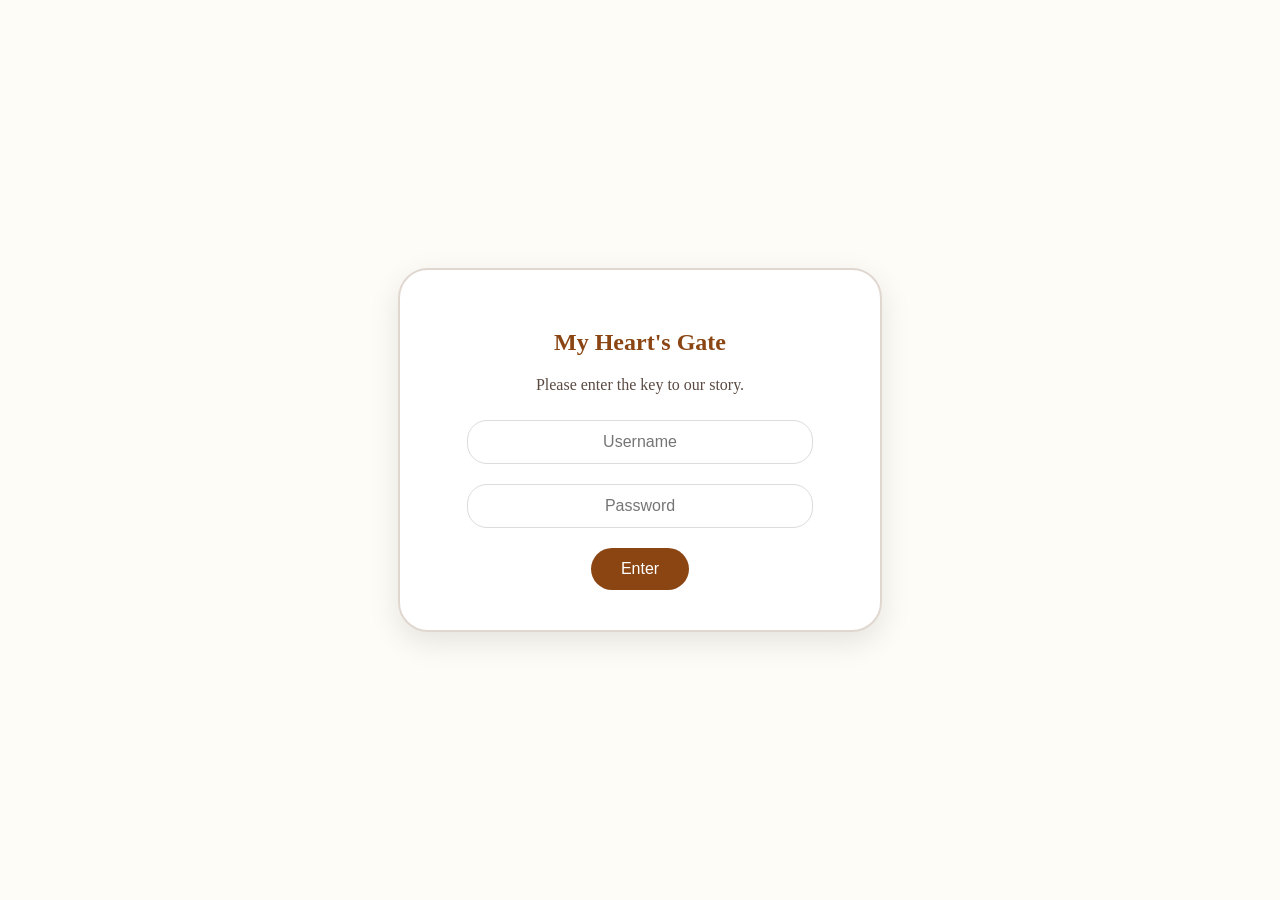
<file: index.html>
<!DOCTYPE html>
<html lang="en">
<head>
    <meta charset="UTF-8">
    <meta name="viewport" content="width=device-width, initial-scale=1.0">
    <title>Our Secret Story</title>
    <style>
        body { font-family: 'Palatino', 'Georgia', serif; background-color: #fefcf7; display: flex; justify-content: center; align-items: center; height: 100vh; margin: 0; color: #5a4a42; }
        .login-box { text-align: center; background: #fff; padding: 40px; border-radius: 30px; box-shadow: 0 10px 30px rgba(0,0,0,0.1); border: 2px solid #e0d8d0; width: 80%; max-width: 400px; }
        h2 { color: #8b4513; margin-bottom: 20px; }
        input { padding: 12px; margin: 10px 0; border: 1px solid #dcdcdc; border-radius: 20px; width: 80%; text-align: center; font-size: 1rem; }
        button { background: #8b4513; color: white; border: none; padding: 12px 30px; border-radius: 30px; cursor: pointer; font-size: 1rem; margin-top: 10px; transition: background 0.3s; }
        button:hover { background: #5a2e0a; }
    </style>
</head>
<body>

<div class="login-box">
    <h2>My Heart's Gate</h2>
    <p>Please enter the key to our story.</p>
    <input type="text" id="username" placeholder="Username"><br>
    <input type="password" id="password" placeholder="Password"><br>
    <button onclick="checkLogin()">Enter</button>
</div>

<script>
    function checkLogin() {
        const user = document.getElementById("username").value;
        const pass = document.getElementById("password").value;

        // Your specific credentials
        if (user === "Irhafani" && pass === "2301") {
            window.location.href = "main.html"; 
        } else {
            alert("Oops! That's not the right key for my heart. Try again, my love.");
        }
    }
</script>
</body>
</html>
</file>
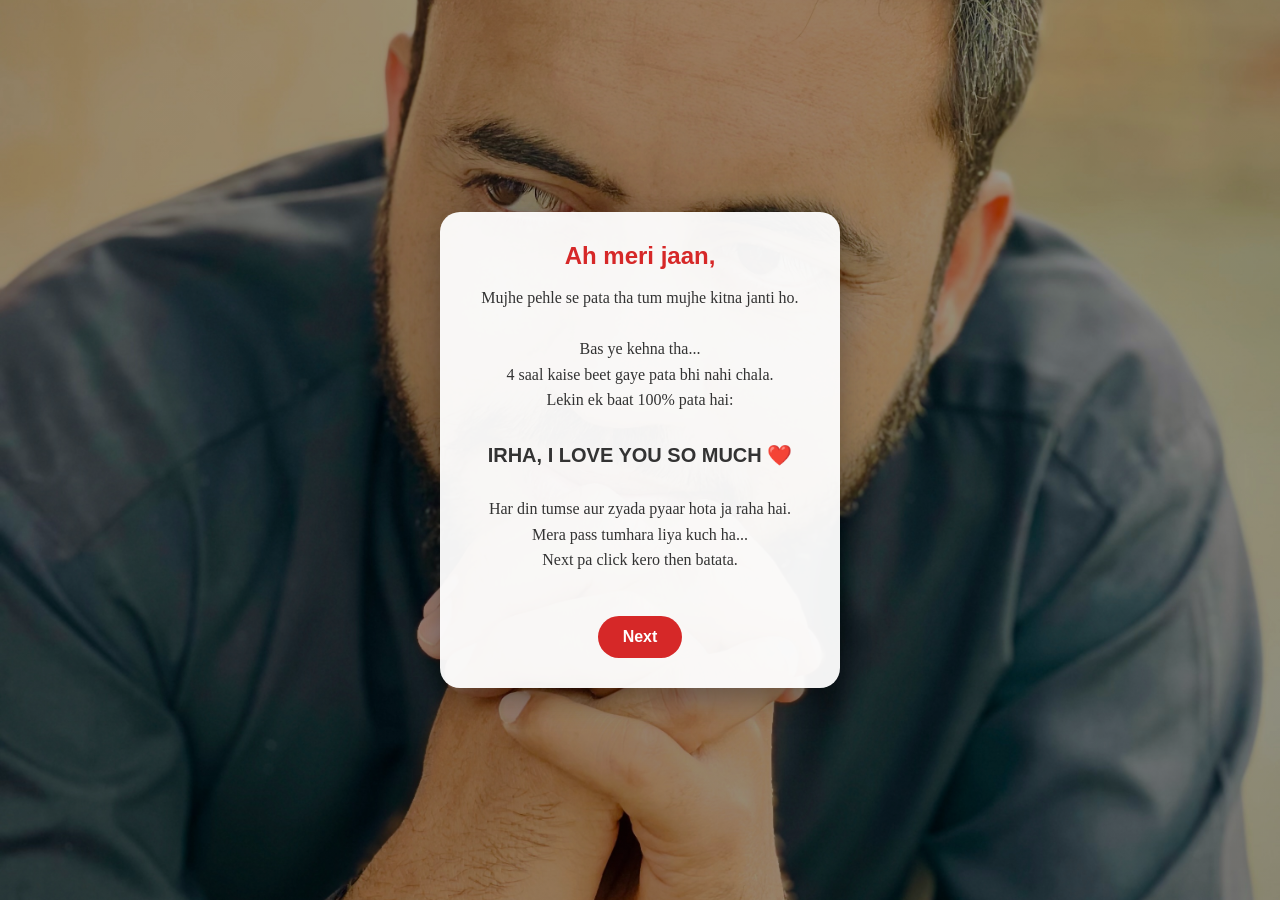
<file: confession.html>
<!DOCTYPE html>
<html lang="en">
<head>
    <meta charset="UTF-8">
    <meta name="viewport" content="width=device-width, initial-scale=1.0">
    <title>For You</title>
    <link rel="stylesheet" href="style.css">
    <style>
        .message-text { font-family: 'Georgia', serif; color: #333; line-height: 1.6; }
        .highlight { color: #d62828; font-weight: bold; }
    </style>
</head>
<body>
    <div class="card">
        <h1 class="highlight" style="font-size: 24px;">Ah meri jaan,</h1>
        <p class="message-text">Mujhe pehle se pata tha tum mujhe kitna janti ho.<br><br>
        Bas ye kehna tha...<br>
        4 saal kaise beet gaye pata bhi nahi chala.<br>
        Lekin ek baat 100% pata hai:<br><br>
        <span style="font-size: 20px; font-weight: bold;">IRHA, I LOVE YOU SO MUCH ❤️</span><br><br>
        Har din tumse aur zyada pyaar hota ja raha hai.<br>
        Mera pass tumhara liya kuch ha...<br>
        Next pa click kero then batata.</p>
        
        <br>
        <!-- The button now points to memories.html -->
        <a href="memories.html" class="btn">Next</a>
    </div>
</body>
</html>
</file>
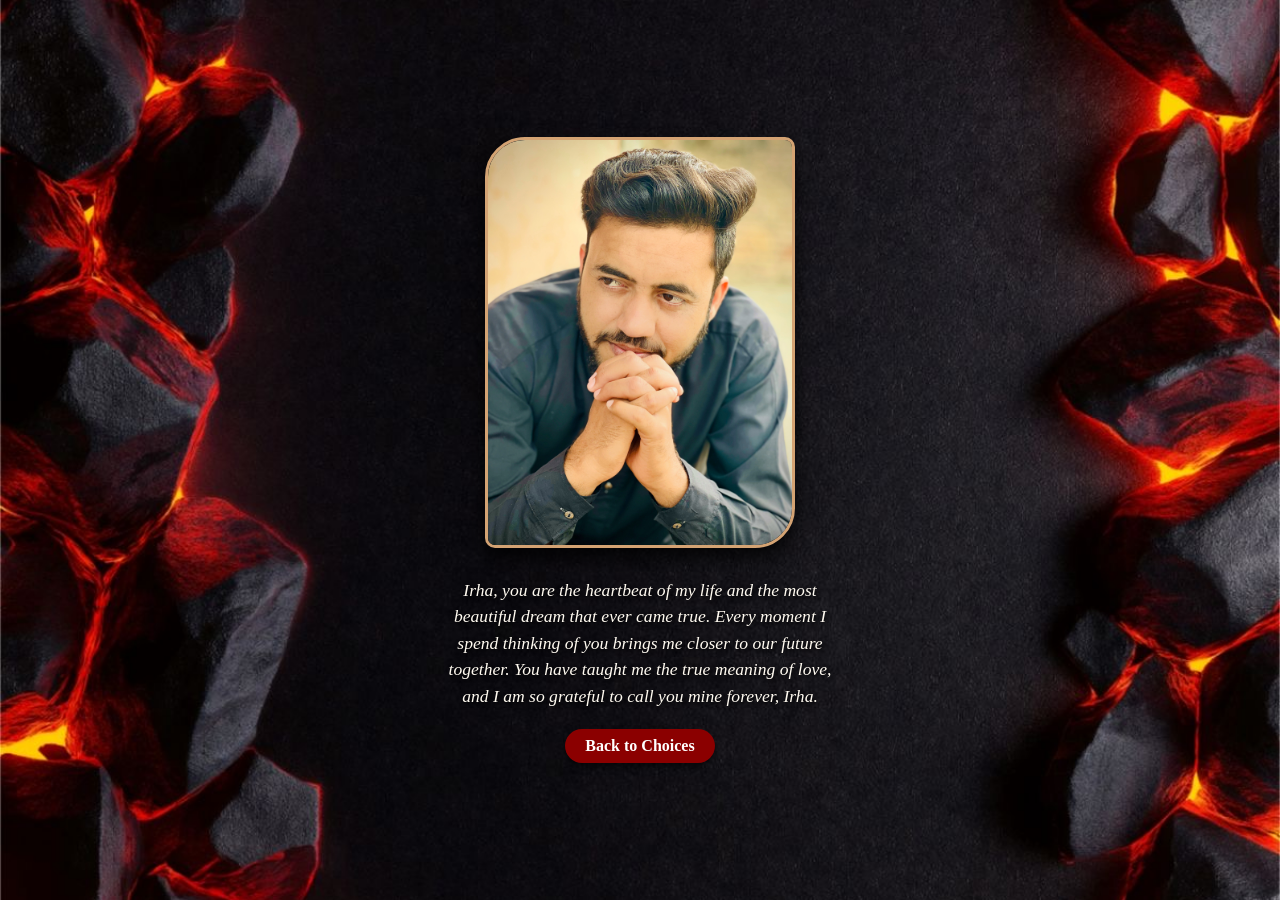
<file: feeling1.html>
<!DOCTYPE html>
<html lang="en">
<head>
    <meta charset="UTF-8">
    <meta name="viewport" content="width=device-width, initial-scale=1.0">
    <title>Feeling 1</title>
    <style>
        body {
            margin: 0;
            padding: 0;
            height: 100vh;
            display: flex;
            justify-content: center;
            align-items: center;
            background-image: url('frame1.JPG');
            background-size: cover;
            background-position: center;
            background-repeat: no-repeat;
            font-family: 'Georgia', serif;
        }

        .content-container {
            width: 85%;
            max-width: 400px;
            text-align: center;
            padding: 10px;
        }

        .content-container img {
            max-height: 45vh; 
            width: auto;
            max-width: 100%;
            object-fit: contain;
            border-radius: 40px 10px 40px 10px;
            border: 3px solid #d4a373;
            box-shadow: 0 10px 20px rgba(0,0,0,0.8);
            margin-bottom: 15px;
        }

        p {
            color: #fffaf0;
            font-size: 1.1rem;
            line-height: 1.5;
            text-shadow: 2px 2px 5px black;
            font-style: italic;
            margin: 10px 0;
        }

        .back-btn {
            display: inline-block;
            margin-top: 10px;
            padding: 8px 20px;
            background-color: #8b0000;
            color: white;
            text-decoration: none;
            border-radius: 20px;
            font-weight: bold;
            box-shadow: 0 4px 6px rgba(0,0,0,0.5);
        }
    </style>
</head>
<body>

    <div class="content-container">
        <!-- Ensure this is saved as img1.png in your lovestory folder -->
        <img src="img1.png" alt="Memory">
        <p>
            Irha, you are the heartbeat of my life and the most beautiful dream that ever came true. Every moment I spend thinking of you brings me closer to our future together. You have taught me the true meaning of love, and I am so grateful to call you mine forever, Irha.
        </p>
        <!-- Button linked to your menu page -->
        <a href="mylove.html" class="back-btn">Back to Choices</a>
    </div>

</body>
</html>
</file>
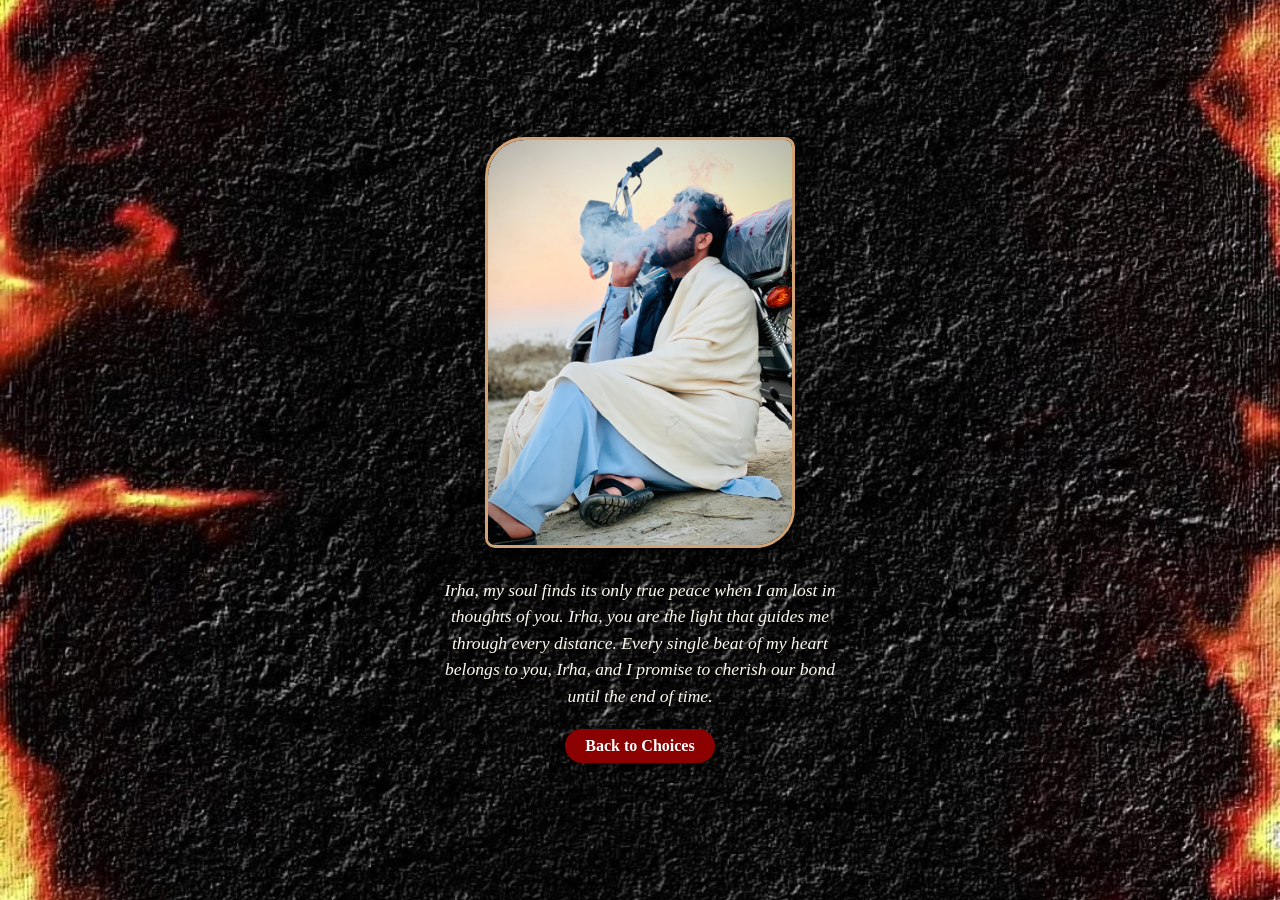
<file: feeling2.html>
<!DOCTYPE html>
<html lang="en">
<head>
    <meta charset="UTF-8">
    <meta name="viewport" content="width=device-width, initial-scale=1.0">
    <title>Feeling 2</title>
    <style>
        body {
            margin: 0;
            padding: 0;
            height: 100vh;
            display: flex;
            justify-content: center;
            align-items: center;
            background-image: url('frame2.JPG');
            background-size: cover;
            background-position: center;
            background-repeat: no-repeat;
            font-family: 'Georgia', serif;
        }

        .content-container {
            width: 85%;
            max-width: 400px;
            text-align: center;
            padding: 10px;
        }

        .content-container img {
            max-height: 45vh; 
            width: auto;
            max-width: 100%;
            object-fit: contain;
            border-radius: 40px 10px 40px 10px;
            border: 3px solid #d4a373;
            box-shadow: 0 10px 20px rgba(0,0,0,0.8);
            margin-bottom: 15px;
        }

        p {
            color: #fffaf0;
            font-size: 1.1rem;
            line-height: 1.5;
            text-shadow: 2px 2px 5px black;
            font-style: italic;
            margin: 10px 0;
        }

        .back-btn {
            display: inline-block;
            margin-top: 10px;
            padding: 8px 20px;
            background-color: #8b0000;
            color: white;
            text-decoration: none;
            border-radius: 20px;
            font-weight: bold;
            box-shadow: 0 4px 6px rgba(0,0,0,0.5);
        }
    </style>
</head>
<body>

    <div class="content-container">
        <!-- Ensure this is saved as img2.png in your lovestory folder -->
        <img src="img2.png" alt="Memory">
        <p>
            Irha, my soul finds its only true peace when I am lost in thoughts of you. Irha, you are the light that guides me through every distance. Every single beat of my heart belongs to you, Irha, and I promise to cherish our bond until the end of time.
        </p>
        <!-- Button linked to your menu page -->
        <a href="mylove.html" class="back-btn">Back to Choices</a>
    </div>

</body>
</html>
</file>
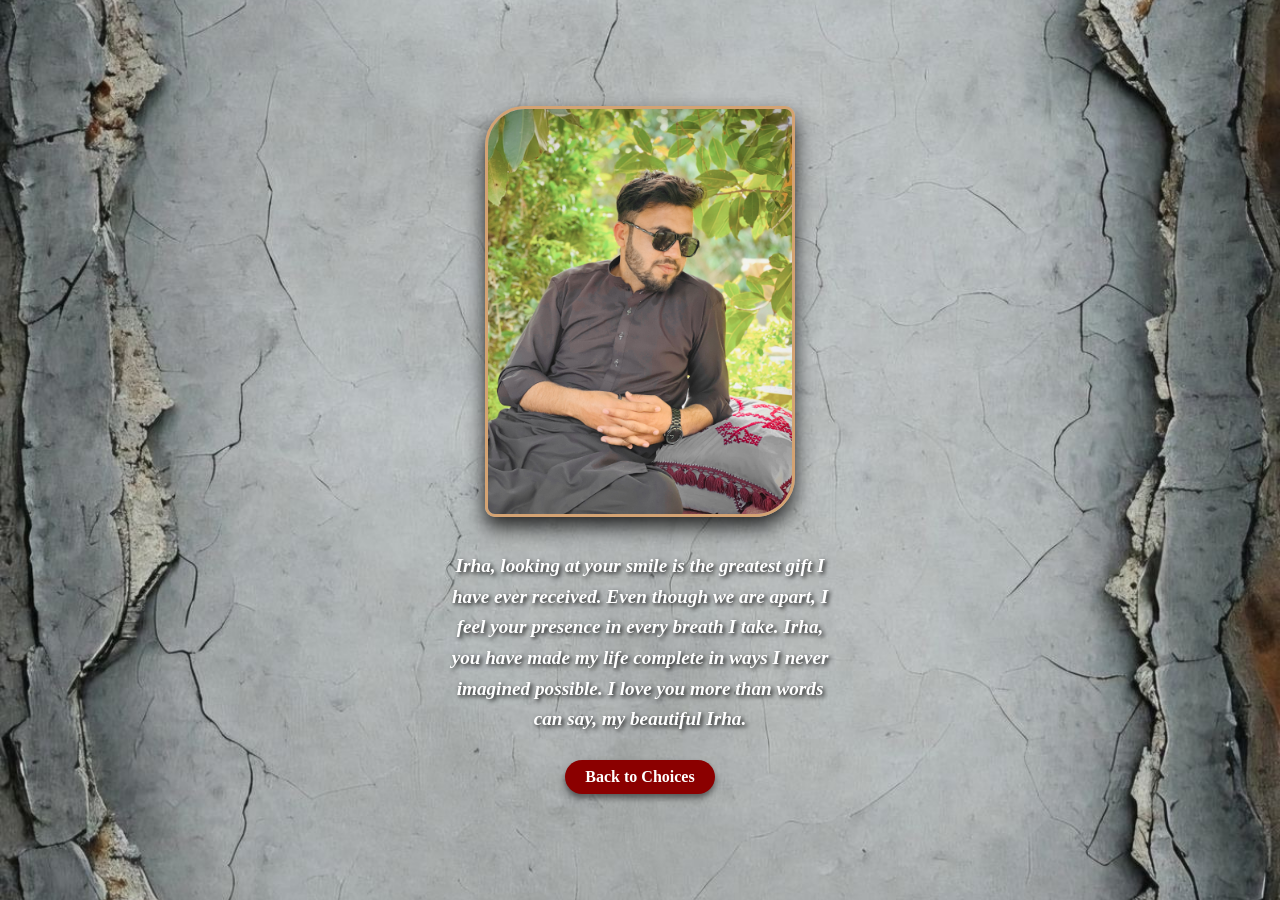
<file: feeling3.html>
<!DOCTYPE html>
<html lang="en">
<head>
    <meta charset="UTF-8">
    <meta name="viewport" content="width=device-width, initial-scale=1.0">
    <title>Feeling 3</title>
    <style>
        body { margin: 0; padding: 0; height: 100vh; display: flex; justify-content: center; align-items: center; background-image: url('frame3.JPG'); background-size: cover; background-position: center; background-repeat: no-repeat; font-family: 'Georgia', serif; }
        .content-container { width: 85%; max-width: 400px; text-align: center; padding: 10px; }
        .content-container img { max-height: 45vh; width: auto; max-width: 100%; object-fit: contain; border-radius: 40px 10px 40px 10px; border: 3px solid #d4a373; box-shadow: 0 10px 20px rgba(0,0,0,0.8); margin-bottom: 15px; }
        
        /* Updated high-contrast style */
        p { 
            color: #ffffff; 
            font-size: 1.2rem; 
            line-height: 1.6; 
            text-shadow: 2px 2px 4px rgba(0, 0, 0, 0.9); 
            font-weight: bold;
            font-style: italic; 
            margin: 10px 0; 
            padding: 5px;
        }

        .back-btn { display: inline-block; margin-top: 10px; padding: 8px 20px; background-color: #8b0000; color: white; text-decoration: none; border-radius: 20px; font-weight: bold; box-shadow: 0 4px 6px rgba(0,0,0,0.5); }
    </style>
</head>
<body>
    <div class="content-container">
        <img src="img3.png" alt="Memory">
        <p>Irha, looking at your smile is the greatest gift I have ever received. Even though we are apart, I feel your presence in every breath I take. Irha, you have made my life complete in ways I never imagined possible. I love you more than words can say, my beautiful Irha.</p>
        <a href="mylove.html" class="back-btn">Back to Choices</a>
    </div>
</body>
</html>
</file>
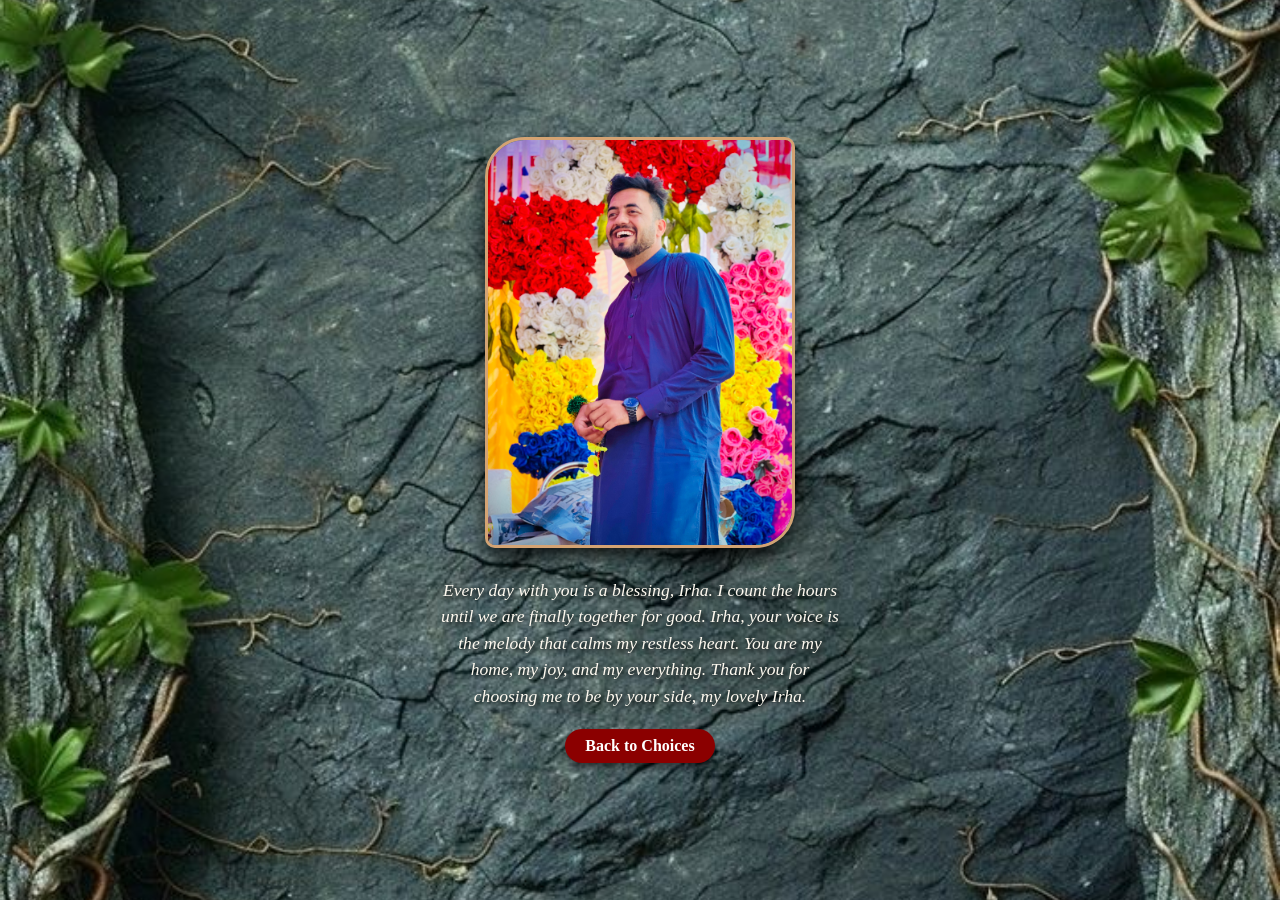
<file: feeling4.html>
<!DOCTYPE html>
<html lang="en">
<head>
    <meta charset="UTF-8">
    <meta name="viewport" content="width=device-width, initial-scale=1.0">
    <title>Feeling 4</title>
    <style>
        body { margin: 0; padding: 0; height: 100vh; display: flex; justify-content: center; align-items: center; background-image: url('frame4.JPG'); background-size: cover; background-position: center; background-repeat: no-repeat; font-family: 'Georgia', serif; }
        .content-container { width: 85%; max-width: 400px; text-align: center; padding: 10px; }
        .content-container img { max-height: 45vh; width: auto; max-width: 100%; object-fit: contain; border-radius: 40px 10px 40px 10px; border: 3px solid #d4a373; box-shadow: 0 10px 20px rgba(0,0,0,0.8); margin-bottom: 15px; }
        p { color: #fffaf0; font-size: 1.1rem; line-height: 1.5; text-shadow: 2px 2px 5px black; font-style: italic; margin: 10px 0; }
        .back-btn { display: inline-block; margin-top: 10px; padding: 8px 20px; background-color: #8b0000; color: white; text-decoration: none; border-radius: 20px; font-weight: bold; box-shadow: 0 4px 6px rgba(0,0,0,0.5); }
    </style>
</head>
<body>
    <div class="content-container">
        <img src="img4.png" alt="Memory">
        <p>Every day with you is a blessing, Irha. I count the hours until we are finally together for good. Irha, your voice is the melody that calms my restless heart. You are my home, my joy, and my everything. Thank you for choosing me to be by your side, my lovely Irha.</p>
        <a href="mylove.html" class="back-btn">Back to Choices</a>
    </div>
</body>
</html>
</file>
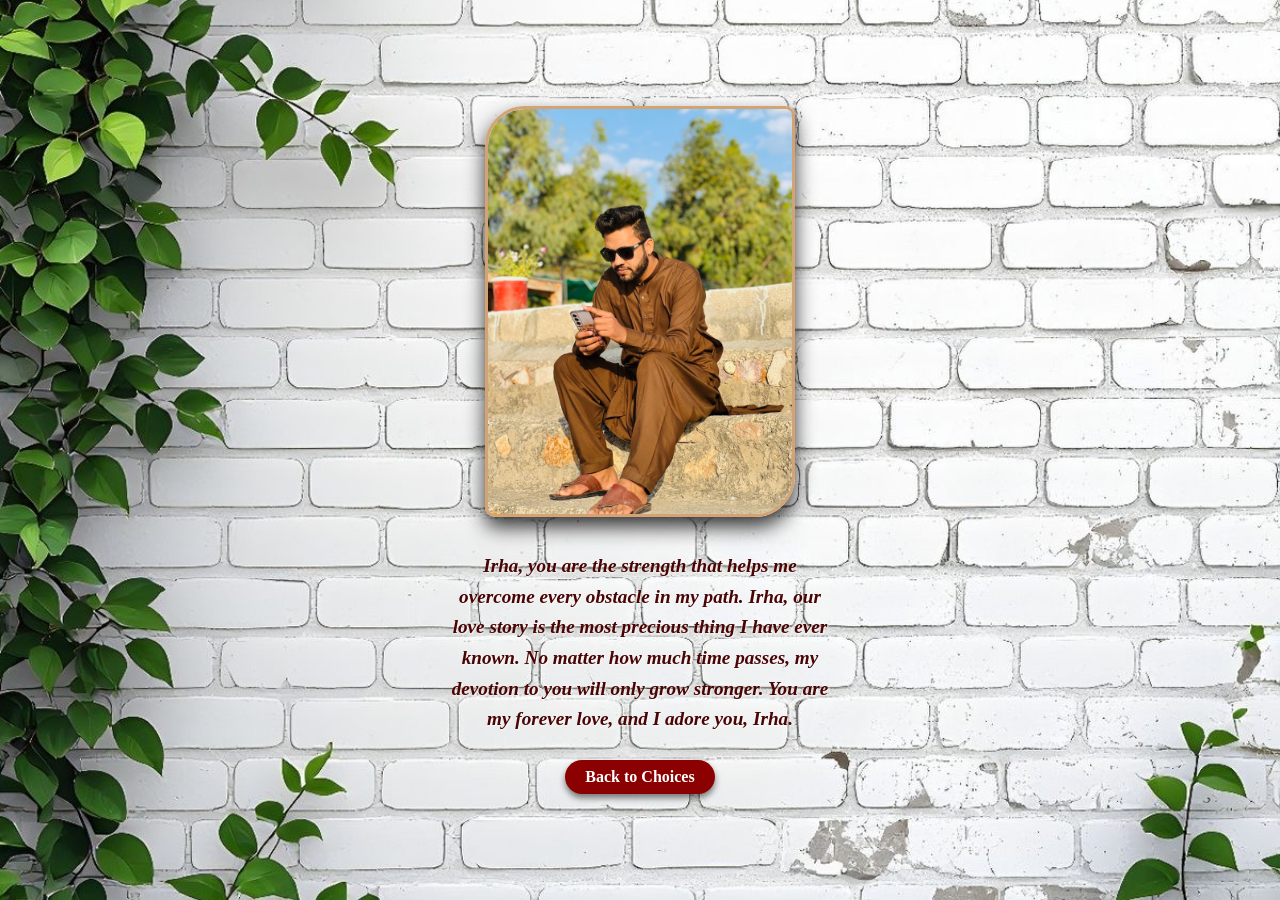
<file: feeling5.html>
<!DOCTYPE html>
<html lang="en">
<head>
    <meta charset="UTF-8">
    <meta name="viewport" content="width=device-width, initial-scale=1.0">
    <title>Feeling 5</title>
    <style>
        body { margin: 0; padding: 0; height: 100vh; display: flex; justify-content: center; align-items: center; background-image: url('frame5.JPG'); background-size: cover; background-position: center; background-repeat: no-repeat; font-family: 'Georgia', serif; }
        .content-container { width: 85%; max-width: 400px; text-align: center; padding: 10px; }
        .content-container img { max-height: 45vh; width: auto; max-width: 100%; object-fit: contain; border-radius: 40px 10px 40px 10px; border: 3px solid #d4a373; box-shadow: 0 10px 20px rgba(0,0,0,0.8); margin-bottom: 15px; }
        
        /* Updated readable style */
        p { 
            color: #4a0404; 
            font-size: 1.2rem; 
            line-height: 1.6; 
            text-shadow: 1px 1px 2px rgba(255, 255, 255, 0.8); 
            font-weight: bold;
            font-style: italic; 
            margin: 10px 0; 
            padding: 5px;
        }

        .back-btn { display: inline-block; margin-top: 10px; padding: 8px 20px; background-color: #8b0000; color: white; text-decoration: none; border-radius: 20px; font-weight: bold; box-shadow: 0 4px 6px rgba(0,0,0,0.5); }
    </style>
</head>
<body>
    <div class="content-container">
        <img src="img5.png" alt="Memory">
        <p>Irha, you are the strength that helps me overcome every obstacle in my path. Irha, our love story is the most precious thing I have ever known. No matter how much time passes, my devotion to you will only grow stronger. You are my forever love, and I adore you, Irha.</p>
        <a href="mylove.html" class="back-btn">Back to Choices</a>
    </div>
</body>
</html>
</file>
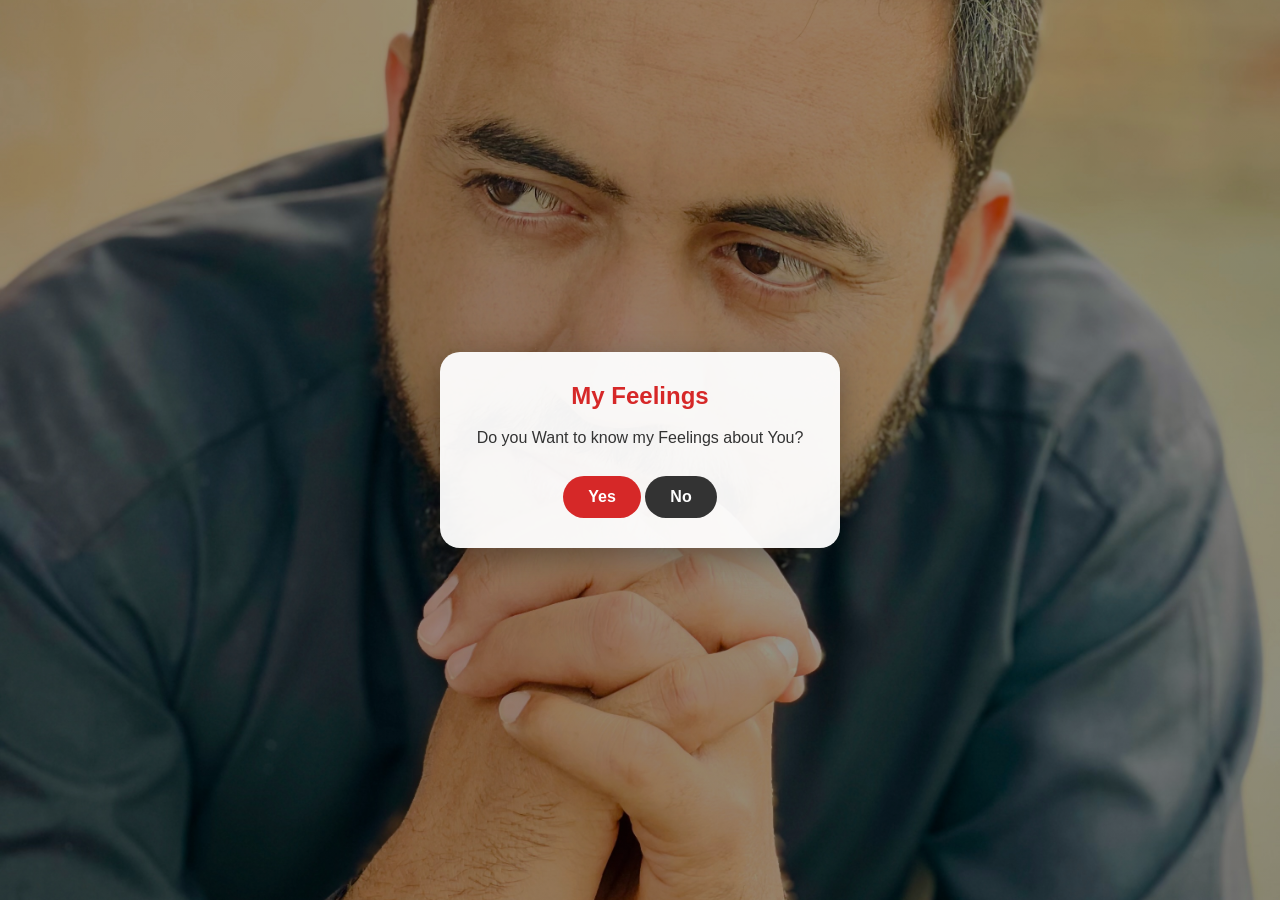
<file: feelings.html>
<!DOCTYPE html>
<html lang="en">
<head>
    <meta charset="UTF-8">
    <meta name="viewport" content="width=device-width, initial-scale=1.0">
    <title>My Feelings</title>
    <link rel="stylesheet" href="style.css">
    <style>.stylish-text { color: #d62828; font-weight: bold; font-size: 1.5rem; }</style>
</head>
<body>
    <div class="card">
        <h1 class="stylish-text">My Feelings</h1>
        <p>Do you Want to know my Feelings about You?</p>
        <a href="mylove.html" class="btn">Yes</a>
        <a href="no.html" class="btn" style="background: #333;">No</a>
    </div>
</body>
</html>
</file>
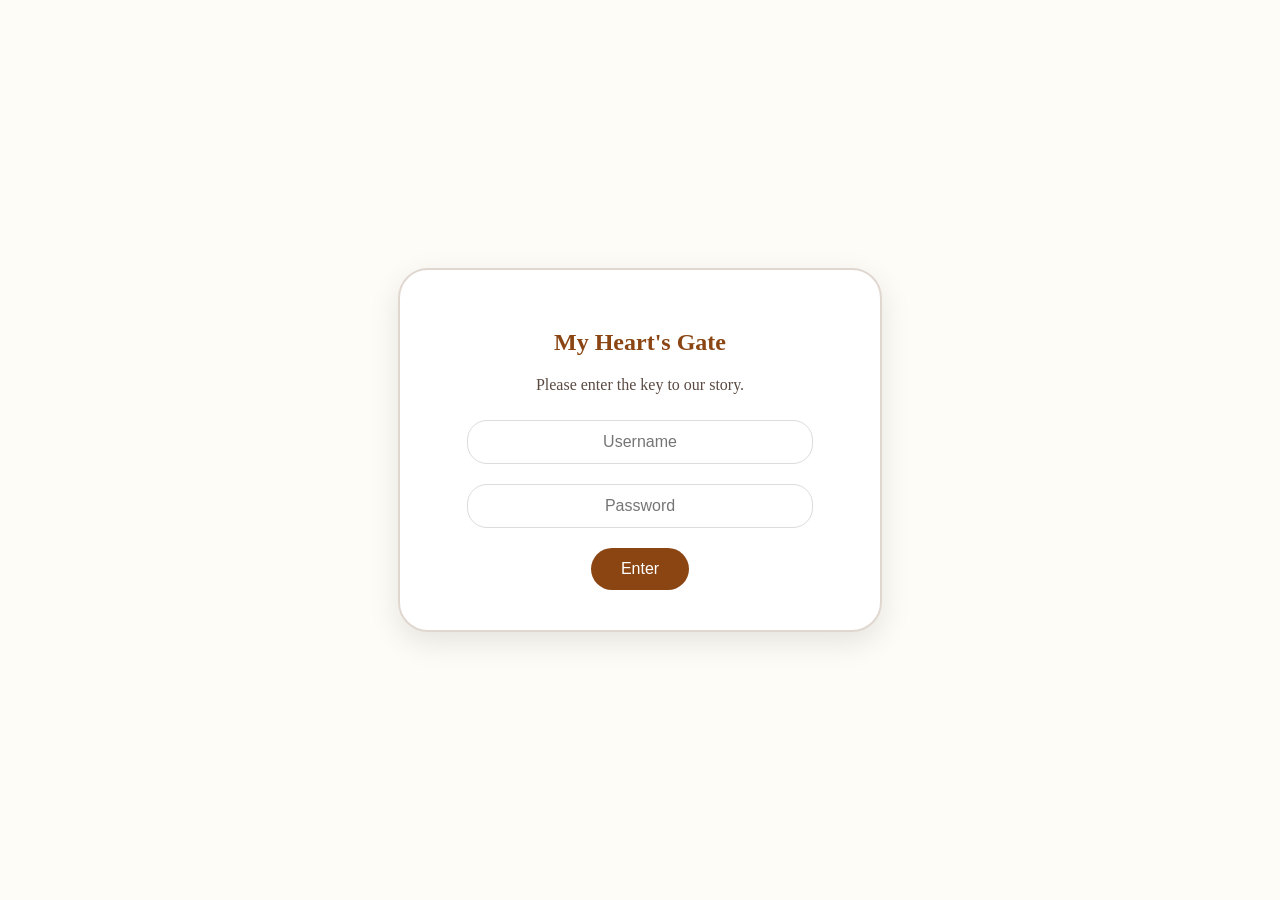
<file: login.html>
<!DOCTYPE html>
<html lang="en">
<head>
    <meta charset="UTF-8">
    <meta name="viewport" content="width=device-width, initial-scale=1.0">
    <title>Our Secret Story</title>
    <style>
        body { font-family: 'Palatino', 'Georgia', serif; background-color: #fefcf7; display: flex; justify-content: center; align-items: center; height: 100vh; margin: 0; color: #5a4a42; }
        .login-box { text-align: center; background: #fff; padding: 40px; border-radius: 30px; box-shadow: 0 10px 30px rgba(0,0,0,0.1); border: 2px solid #e0d8d0; width: 80%; max-width: 400px; }
        h2 { color: #8b4513; margin-bottom: 20px; }
        input { padding: 12px; margin: 10px 0; border: 1px solid #dcdcdc; border-radius: 20px; width: 80%; text-align: center; font-size: 1rem; }
        button { background: #8b4513; color: white; border: none; padding: 12px 30px; border-radius: 30px; cursor: pointer; font-size: 1rem; margin-top: 10px; transition: background 0.3s; }
        button:hover { background: #5a2e0a; }
    </style>
</head>
<body>

<div class="login-box">
    <h2>My Heart's Gate</h2>
    <p>Please enter the key to our story.</p>
    <input type="text" id="username" placeholder="Username"><br>
    <input type="password" id="password" placeholder="Password"><br>
    <button onclick="checkLogin()">Enter</button>
</div>

<script>
    function checkLogin() {
        const user = document.getElementById("username").value;
        const pass = document.getElementById("password").value;

        // Your specific credentials
        if (user === "Irhafani" && pass === "2301") {
            window.location.href = "index.html"; 
        } else {
            alert("Oops! That's not the right key for my heart. Try again, my love.");
        }
    }
</script>
</body>
</html>
</file>
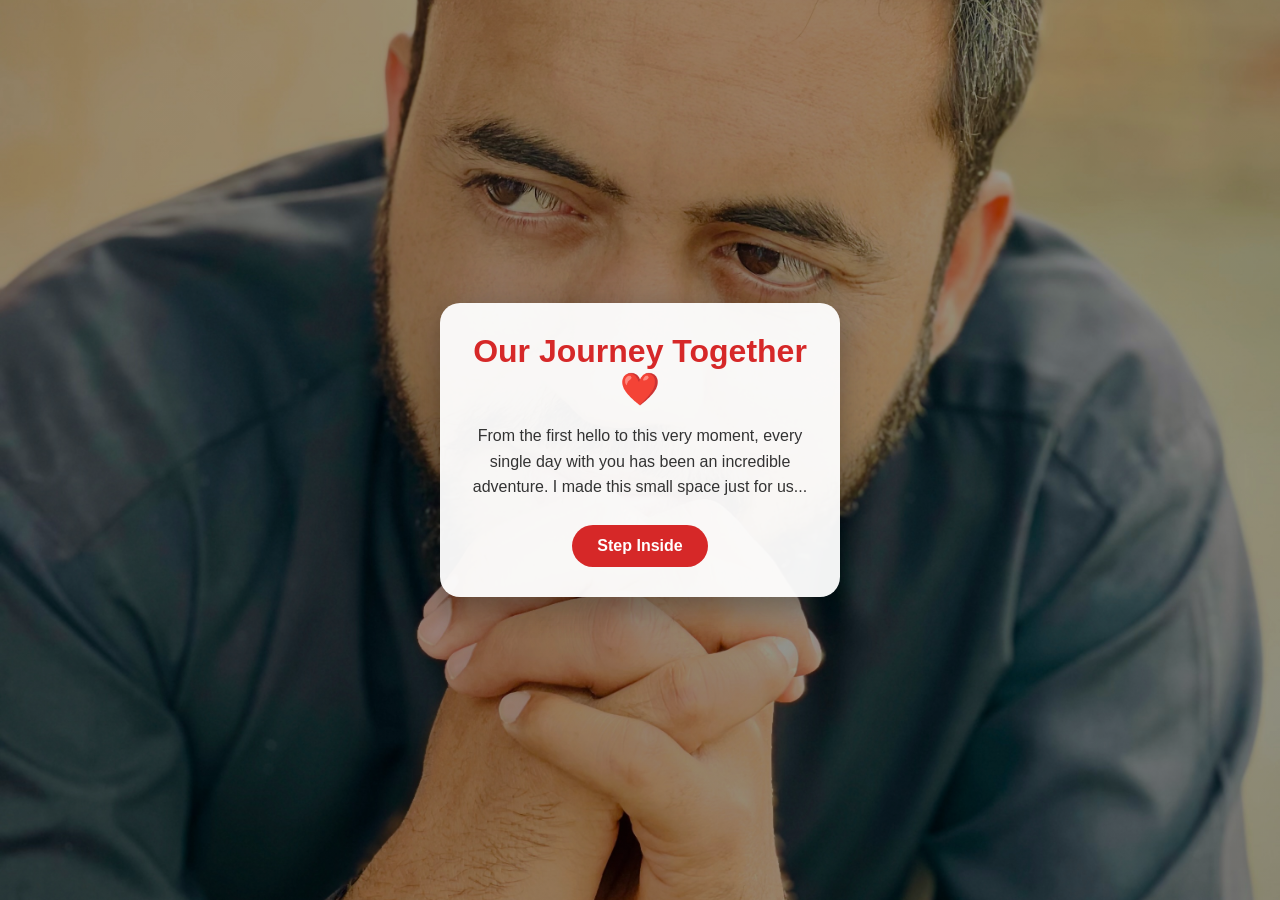
<file: main.html>
<!DOCTYPE html>
<html lang="en">
<head>
    <meta charset="UTF-8">
    <meta name="viewport" content="width=device-width, initial-scale=1.0">
    <title>Our Journey</title>
    <link rel="stylesheet" href="style.css">
</head>
<body>
    <div class="card">
        <h1>Our Journey Together ❤️</h1>
        <p>From the first hello to this very moment, every single day with you has been an incredible adventure. I made this small space just for us...</p>
        
        <!-- This link now takes her to the question page -->
        <a href="question.html" class="btn">Step Inside</a>
    </div>
</body>
</html>
</file>
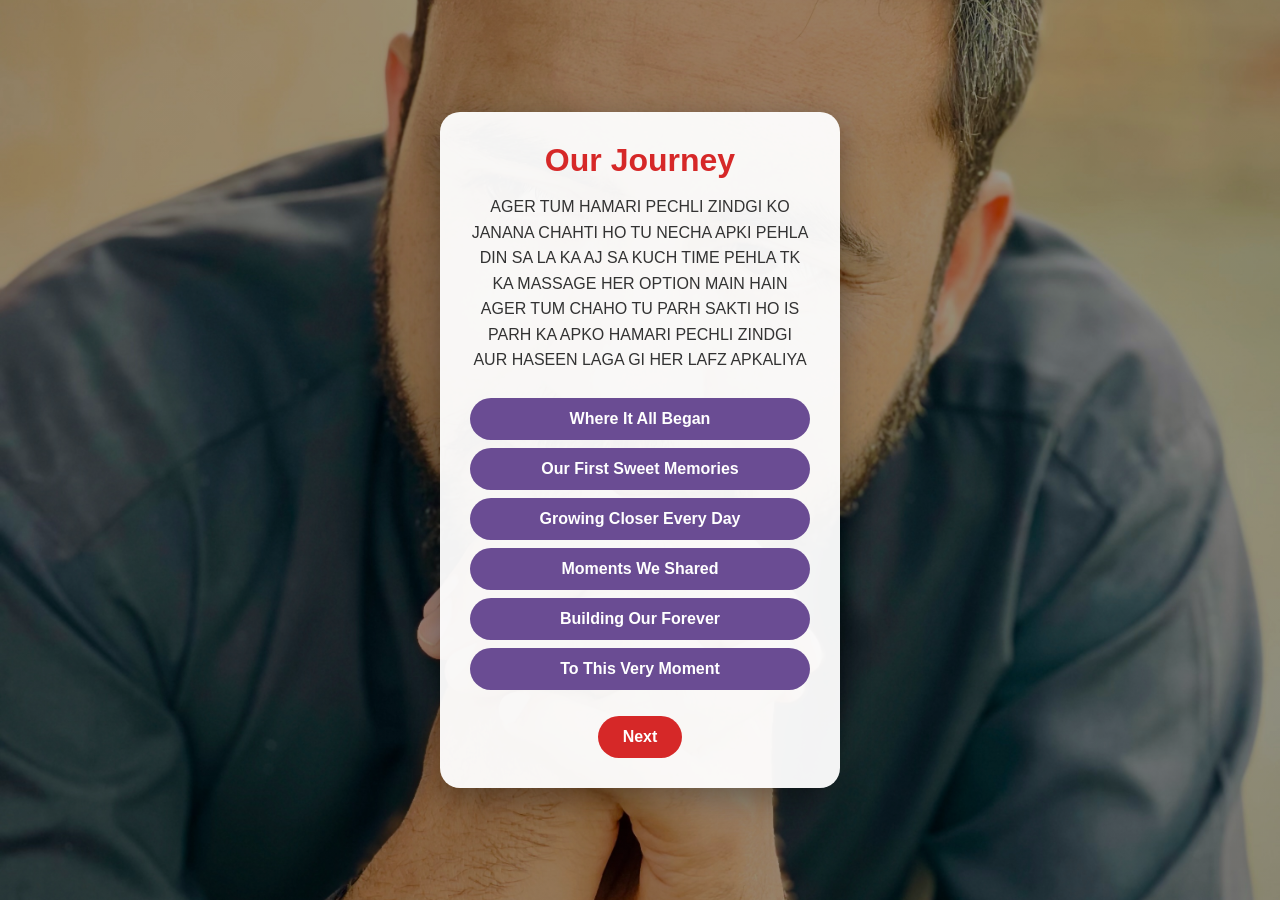
<file: memories.html>
<!DOCTYPE html>
<html lang="en">
<head>
    <meta charset="UTF-8">
    <meta name="viewport" content="width=device-width, initial-scale=1.0">
    <title>Our Journey</title>
    <link rel="stylesheet" href="style.css">
    <style>
        .pdf-btn { display: block; background: #6a4c93; color: white; padding: 12px; margin: 8px 0; border-radius: 50px; text-decoration: none; font-weight: bold; }
        .highlight { color: #d62828; font-weight: bold; }
    </style>
</head>
<body>
    <div class="card">
        <h1 class="highlight">Our Journey</h1>
        <p>AGER TUM HAMARI PECHLI ZINDGI KO JANANA CHAHTI HO TU NECHA APKI PEHLA DIN SA LA KA AJ SA KUCH TIME PEHLA TK KA MASSAGE HER OPTION MAIN HAIN AGER TUM CHAHO TU PARH SAKTI HO IS PARH KA APKO HAMARI PECHLI ZINDGI AUR HASEEN LAGA GI HER LAFZ APKALIYA</p>
        
        <!-- Romantic PDF Links -->
        <a href="1.pdf" class="pdf-btn">Where It All Began</a>
        <a href="2.pdf" class="pdf-btn">Our First Sweet Memories</a>
        <a href="3.pdf" class="pdf-btn">Growing Closer Every Day</a>
        <a href="4.pdf" class="pdf-btn">Moments We Shared</a>
        <a href="5.pdf" class="pdf-btn">Building Our Forever</a>
        <a href="6.pdf" class="pdf-btn">To This Very Moment</a>

        <br>
        <!-- Updated to link to the new feelings.html page -->
        <a href="feelings.html" class="btn">Next</a>
    </div>
</body>
</html>
</file>
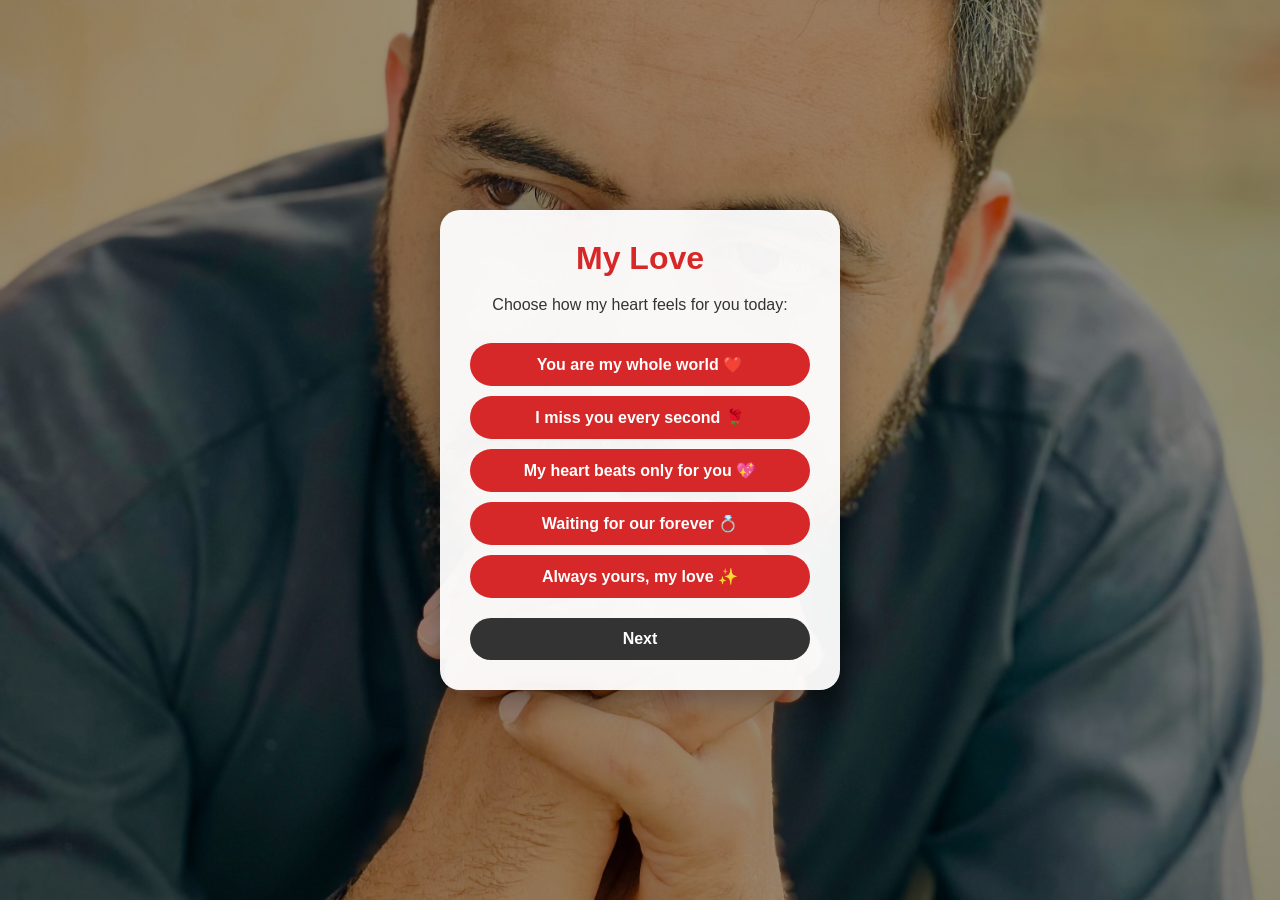
<file: mylove.html>
<!DOCTYPE html>
<html lang="en">
<head>
    <meta charset="UTF-8">
    <meta name="viewport" content="width=device-width, initial-scale=1.0">
    <title>My Love</title>
    <link rel="stylesheet" href="style.css">
    <style>
        .romantic-btn { display: block; background: #d62828; color: white; padding: 12px; margin: 10px 0; border-radius: 50px; text-decoration: none; font-weight: bold; }
        .next-btn { display: block; background: #333; color: white; padding: 12px; margin-top: 20px; border-radius: 50px; text-decoration: none; font-weight: bold; text-align: center; }
    </style>
</head>
<body>
    <div class="card">
        <h1 style="color: #d62828;">My Love</h1>
        <p>Choose how my heart feels for you today:</p>
        
        <a href="feeling1.html" class="romantic-btn">You are my whole world ❤️</a>
        <a href="feeling2.html" class="romantic-btn">I miss you every second 🌹</a>
        <a href="feeling3.html" class="romantic-btn">My heart beats only for you 💖</a>
        <a href="feeling4.html" class="romantic-btn">Waiting for our forever 💍</a>
        <a href="feeling5.html" class="romantic-btn">Always yours, my love ✨</a>
        
        <a href="story.html" class="next-btn">Next</a>
    </div>
</body>
</html>
</file>
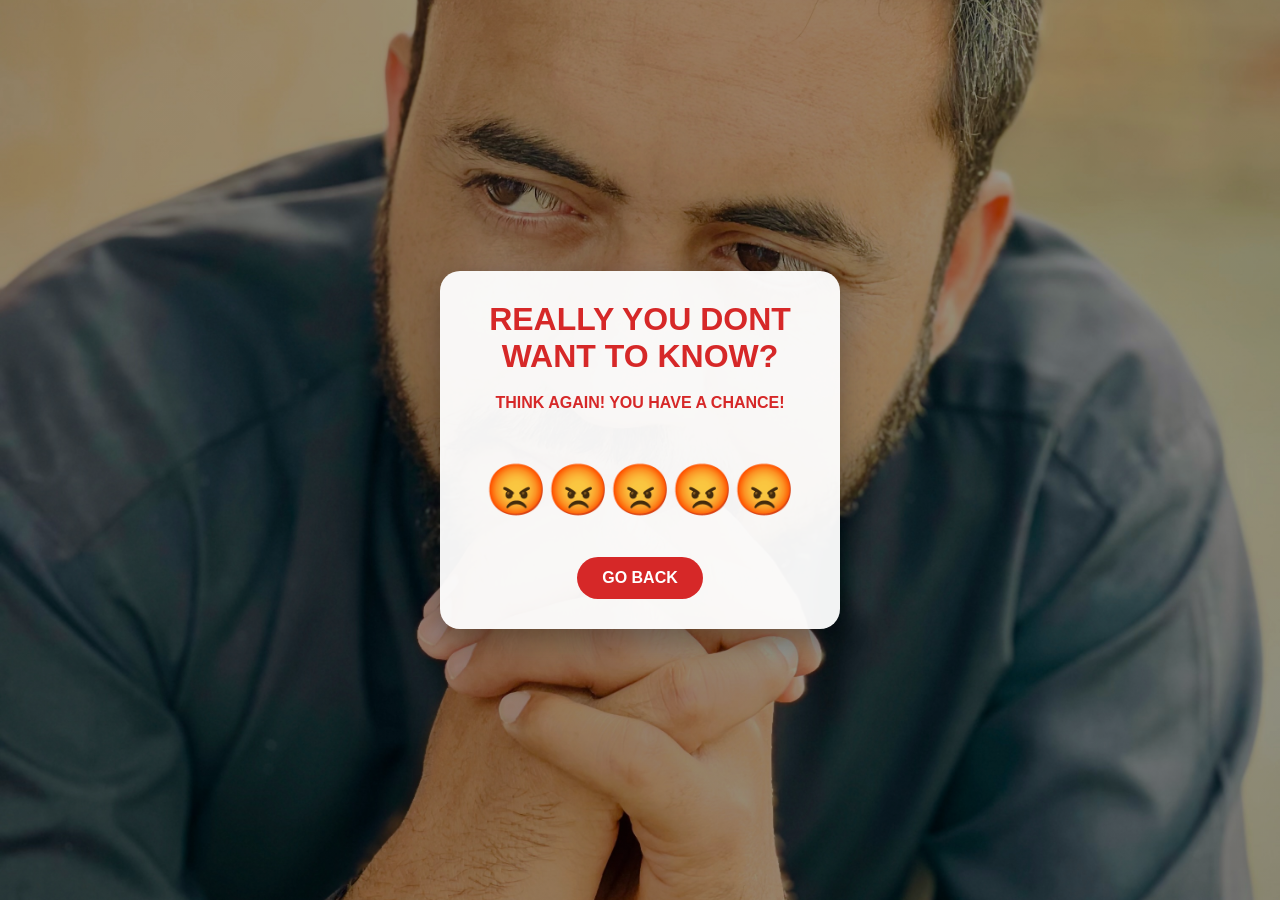
<file: no.html>
<!DOCTYPE html>
<html lang="en">
<head>
    <meta charset="UTF-8">
    <meta name="viewport" content="width=device-width, initial-scale=1.0">
    <title>Wait!</title>
    <link rel="stylesheet" href="style.css">
    <style>
        .stylish-text { font-weight: bold; text-transform: uppercase; color: #d62828; }
        .emoji-screen { font-size: 50px; text-align: center; padding: 20px 0; }
    </style>
</head>
<body>
    <div class="card">
        <h1 class="stylish-text">REALLY YOU DONT WANT TO KNOW?</h1>
        <p class="stylish-text">THINK AGAIN! YOU HAVE A CHANCE!</p>
        <div class="emoji-screen">😡😡😡😡😡</div>
        <br>
        <a href="feelings.html" class="btn" style="background: #d62828;">GO BACK</a>
    </div>
</body>
</html>
</file>
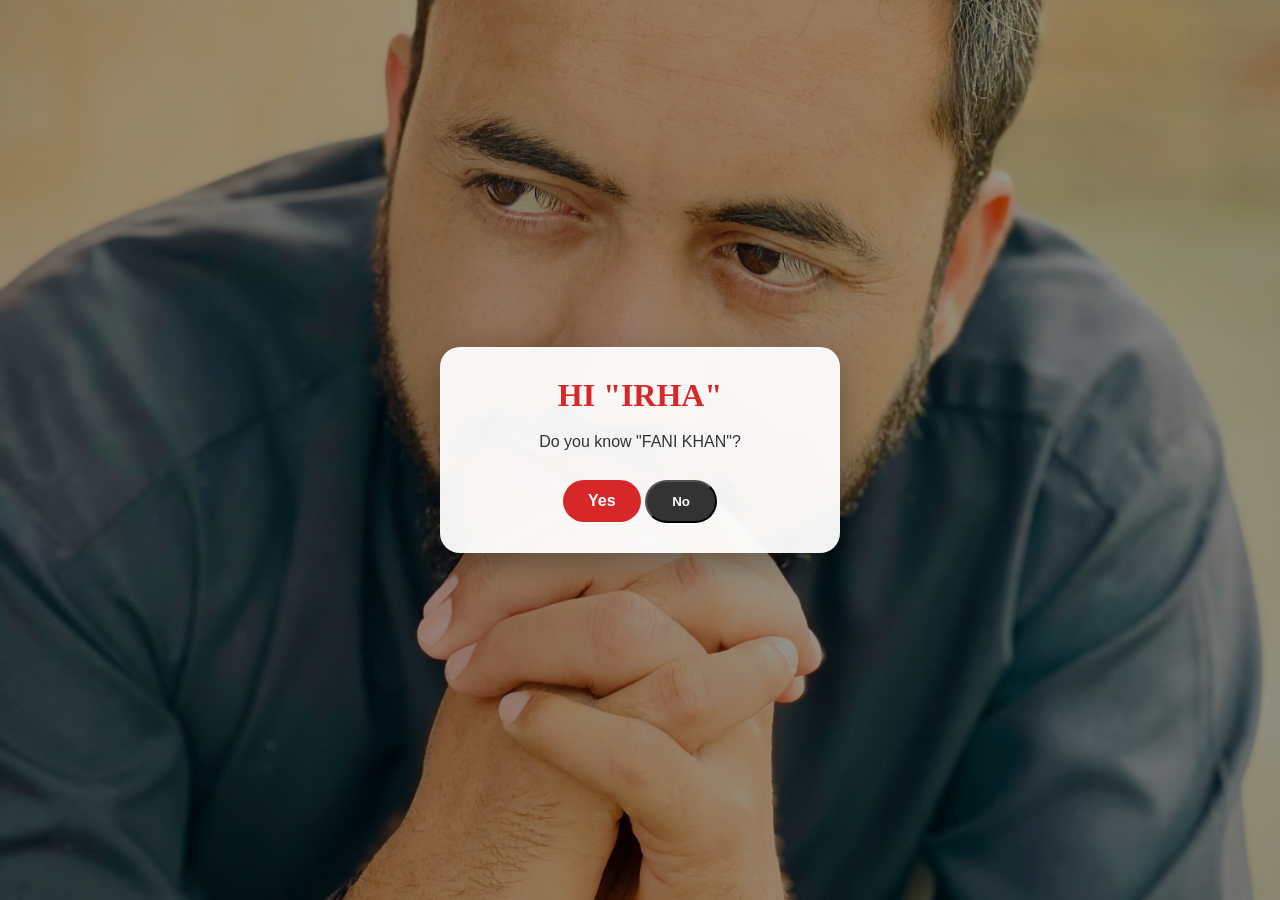
<file: question.html>
<!DOCTYPE html>
<html lang="en">
<head>
    <meta charset="UTF-8">
    <meta name="viewport" content="width=device-width, initial-scale=1.0">
    <title>Question</title>
    <link rel="stylesheet" href="style.css">
    <style>
        .stylish-text { font-family: 'Georgia', serif; font-weight: bold; text-transform: uppercase; color: #d62828; }
        .angry-bg { background: black !important; color: red !important; }
        .emoji-screen { font-size: 50px; text-align: center; padding-top: 50px; }
    </style>
</head>
<body>

    <!-- Main Question Card -->
    <div class="card" id="q1">
        <h1 class="stylish-text">HI "IRHA"</h1>
        <p>Do you know "FANI KHAN"?</p>
        <!-- Updated to go to confession.html -->
        <a href="confession.html" class="btn">Yes</a>
        <button class="btn" onclick="showAngry()" style="background: #333;">No</button>
    </div>

    <!-- Angry Screen -->
    <div class="card" id="angryBox" style="display: none; background: #fff;">
        <h1 class="stylish-text">REALLY YOU DONT KNOW?</h1>
        <p class="stylish-text">THINK AGAIN! YOU HAVE A CHANCE!</p>
        <p>If you don't know, then you are not IRHA!</p>
        <div class="emoji-screen">😡😡😡😡😡</div>
        <br>
        <button class="btn" onclick="goBack()" style="background: #d62828;">GO BACK</button>
    </div>

    <script>
        function showAngry() {
            document.getElementById('q1').style.display = 'none';
            document.getElementById('angryBox').style.display = 'block';
        }
        function goBack() {
            document.getElementById('angryBox').style.display = 'none';
            document.getElementById('q1').style.display = 'block';
        }
    </script>
</body>
</html>
</file>
<file: style.css>
* { margin: 0; padding: 0; box-sizing: border-box; font-family: sans-serif; }

body {
    /* This uses your img1.png file as the background */
    background: linear-gradient(rgba(0,0,0,0.4), rgba(0,0,0,0.4)), url('img1.png');
    background-size: cover;
    background-position: center;
    background-attachment: fixed;
    height: 100vh;
    display: flex;
    align-items: center;
    justify-content: center;
    color: white;
    text-align: center;
    padding: 20px;
}

.card { 
    background: rgba(255, 255, 255, 0.95); 
    padding: 30px; 
    border-radius: 20px; 
    color: #333; 
    max-width: 400px; 
    width: 100%; 
    box-shadow: 0 10px 30px rgba(0,0,0,0.3);
}

h1 { color: #d62828; margin-bottom: 15px; }
p { margin-bottom: 25px; line-height: 1.6; }

.btn { 
    display: inline-block; 
    background: #d62828; 
    color: white; 
    padding: 12px 25px; 
    border-radius: 50px; 
    text-decoration: none; 
    font-weight: bold; 
}
</file>
